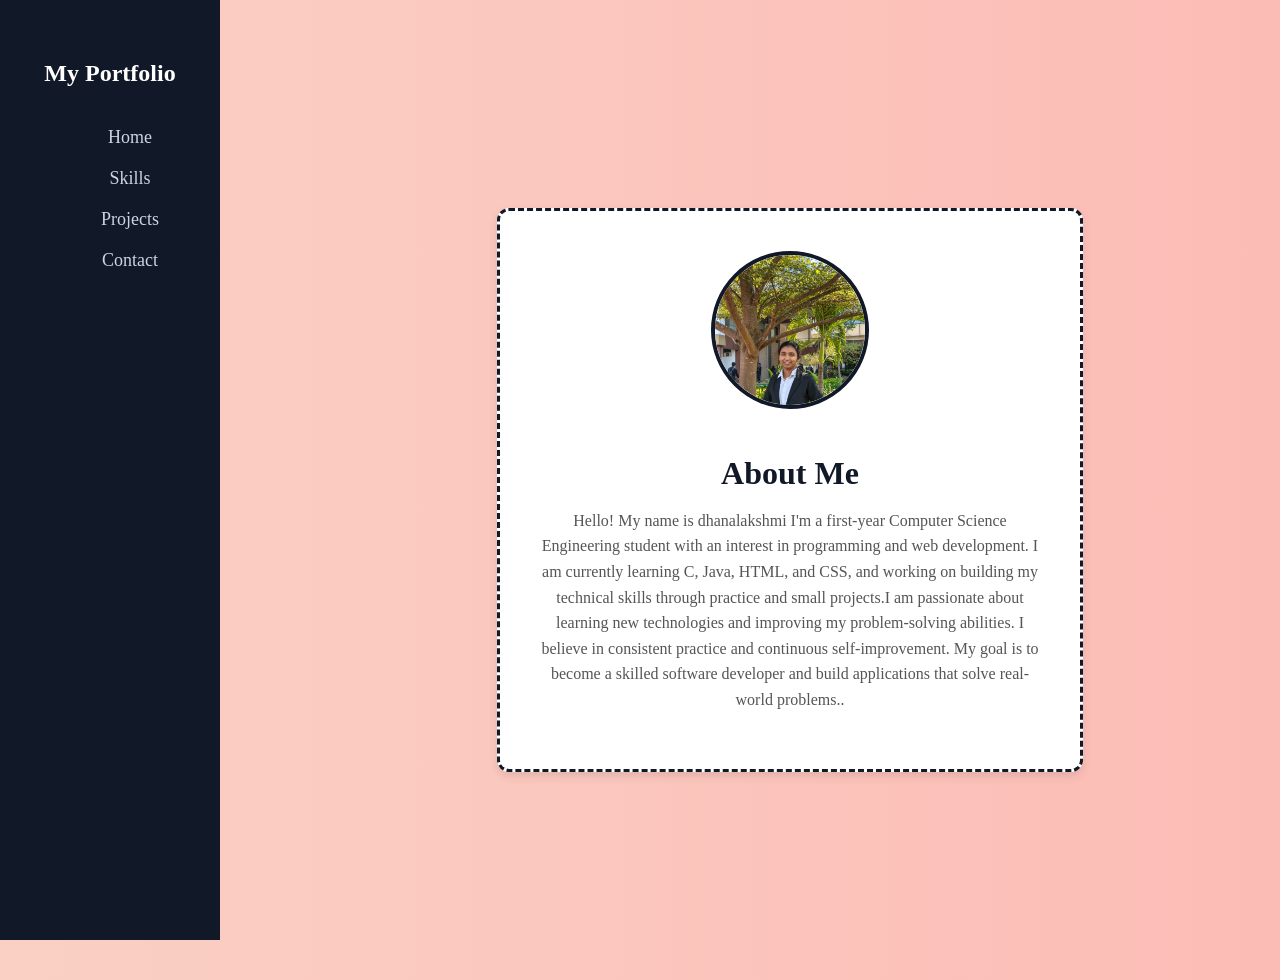
<file: index.html>
<!DOCTYPE html>
<html>
<head>
  <meta charset="UTF-8">
  <title>Portfolio</title>

  <!-- LINK CSS FILE -->
  <link rel="stylesheet" href="design.css">
</head>
<body>

  <!-- ========= LEFT NAVBAR ========= -->
  <nav>
    <h2>My Portfolio</h2>
    <ul>
      <li><a href="pindex1.html">Home</a></li>
      <li><a href="skills.html">Skills</a></li>
      <li><a href="project.html">Projects</a></li>
      <li><a href="contact.html">Contact</a></li>
      
    </ul>
  </nav>
 <div class="main">

    <div class="about-box">

      <!-- PROFILE PIC -->
      <img src="WhatsApp Image 2026-03-12 at 10.09.57.jpeg" alt="Profile Picture">

      <!-- ABOUT TEXT -->
      <h1>About Me</h1>

      <p>

Hello! My name is dhanalakshmi  I'm a first-year Computer Science Engineering student with 
an interest in programming and web development. I am currently learning C, Java, HTML, and CSS, 
and working on building my technical skills through practice and small projects.I am passionate about
 learning new technologies and improving my problem-solving abilities. I believe in consistent practice and 
 continuous self-improvement. My goal is to become a 
skilled software developer and build applications that solve real-world problems..
      </p>

    </div>

  </div>
</body>
</html
</file>
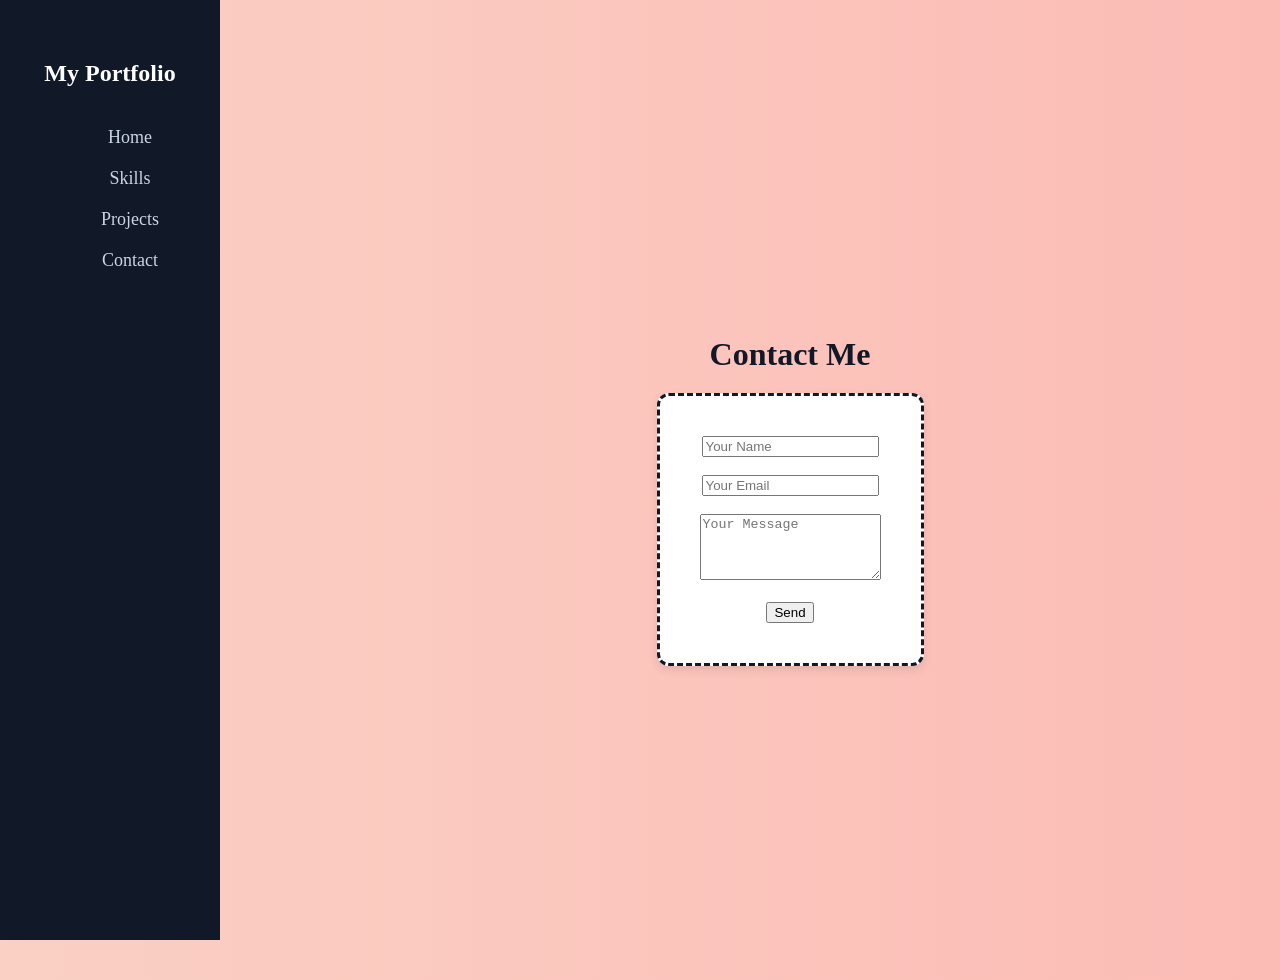
<file: contact.html>
<!DOCTYPE html>
<html lang="en">
<head>
  <meta charset="UTF-8">
  <title>Contact</title>

  <!-- LINK CSS -->
  <link rel="stylesheet" href="design.css">
</head>
<body>

  <!-- LEFT NAVBAR -->
  <nav>
    <h2>My Portfolio</h2>
    <ul>
      <li><a href="index.html">Home</a></li>
      <li><a href="skills.html">Skills</a></li>
      <li><a href="projects.html">Projects</a></li>
      <li><a href="contact.html">Contact</a></li>
    </ul>
  </nav>

  <!-- CENTER CONTENT -->
  <div class="main">

    <!-- HEADING IN MIDDLE -->
    <h1 class="contact-heading">Contact Me</h1>

    <!-- CONTACT BOX -->
    <div class="about-box">

      <form>
        <input type="text" placeholder="Your Name"><br><br>
        <input type="email" placeholder="Your Email"><br><br>
        <textarea rows="4" placeholder="Your Message"></textarea><br><br>
        <button type="submit">Send</button>
      </form>

    </div>

  </div>

</body>
</html
</file>
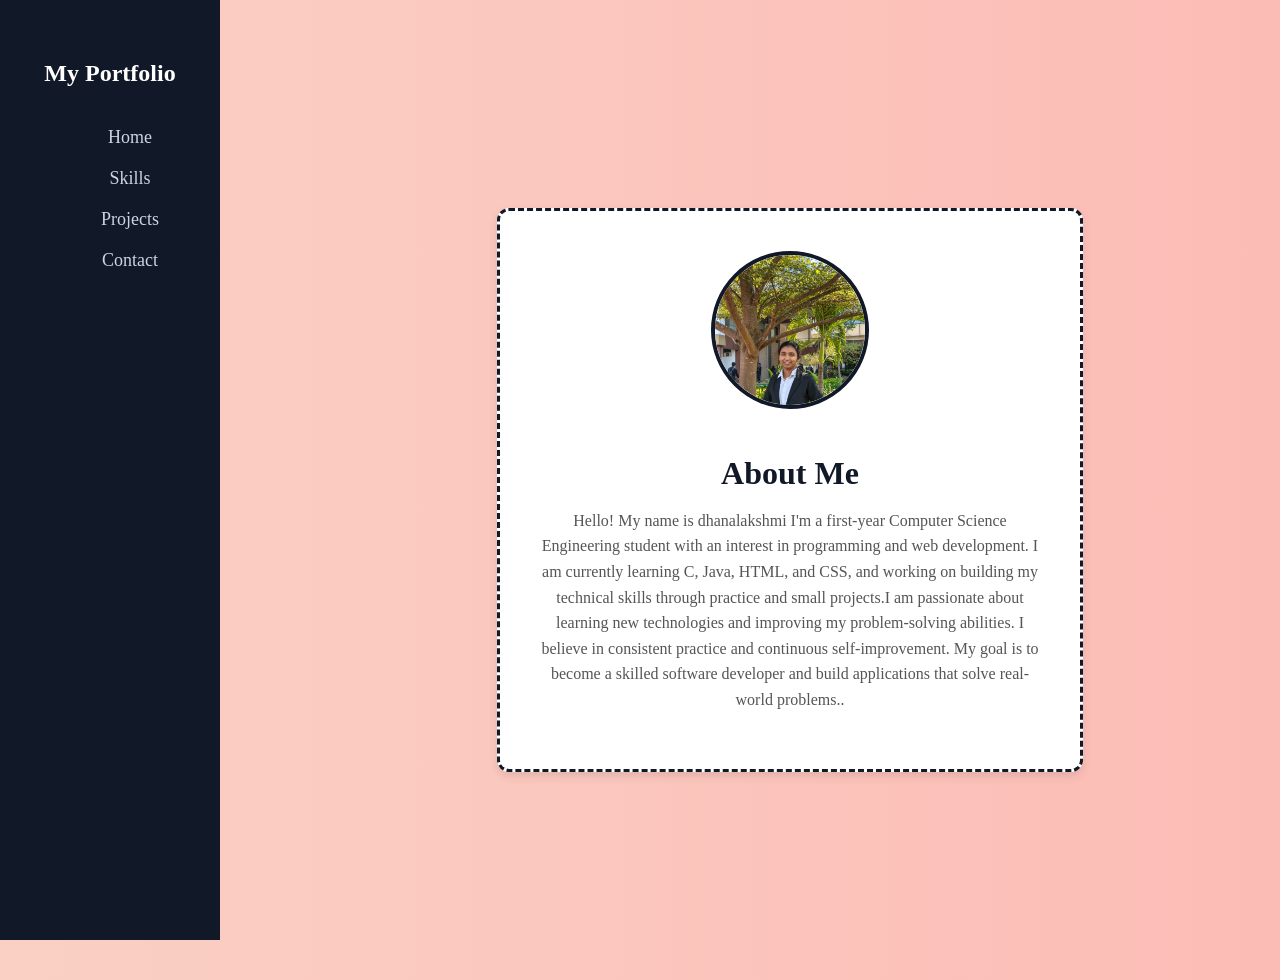
<file: pindex1.html>
<!DOCTYPE html>
<html>
<head>
  <meta charset="UTF-8">
  <title>Portfolio</title>

  <!-- LINK CSS FILE -->
  <link rel="stylesheet" href="design.css">
</head>
<body>

  <!-- ========= LEFT NAVBAR ========= -->
  <nav>
    <h2>My Portfolio</h2>
    <ul>
      <li><a href="pindex1.html">Home</a></li>
      <li><a href="skills.html">Skills</a></li>
      <li><a href="project.html">Projects</a></li>
      <li><a href="contact.html">Contact</a></li>
      
    </ul>
  </nav>
 <div class="main">

    <div class="about-box">

      <!-- PROFILE PIC -->
      <img src="WhatsApp Image 2026-03-12 at 10.09.57.jpeg" alt="Profile Picture">

      <!-- ABOUT TEXT -->
      <h1>About Me</h1>

      <p>

Hello! My name is dhanalakshmi  I'm a first-year Computer Science Engineering student with 
an interest in programming and web development. I am currently learning C, Java, HTML, and CSS, 
and working on building my technical skills through practice and small projects.I am passionate about
 learning new technologies and improving my problem-solving abilities. I believe in consistent practice and 
 continuous self-improvement. My goal is to become a 
skilled software developer and build applications that solve real-world problems..
      </p>

    </div>

  </div>
</body>
</html
</file>
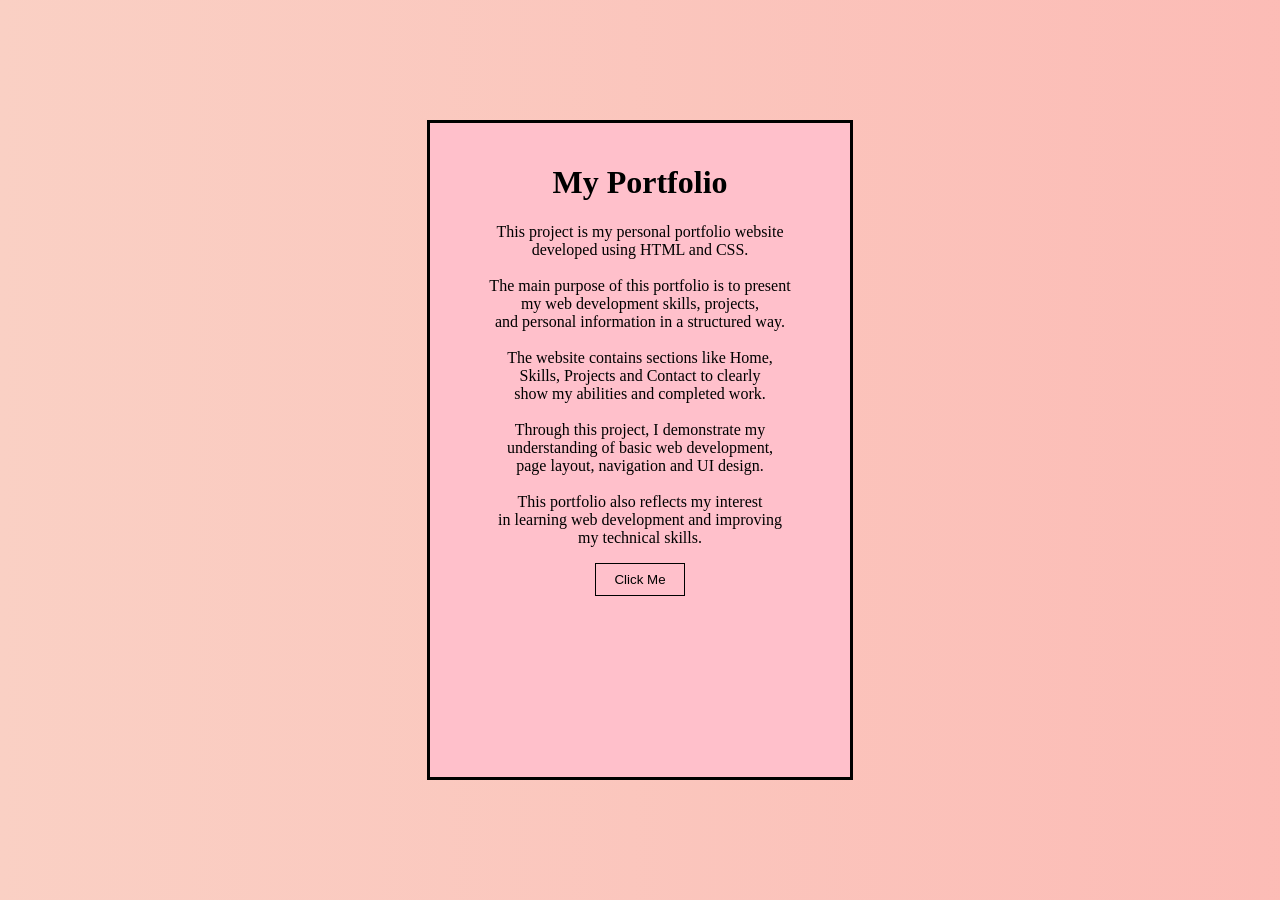
<file: portfolio-desc.html>
<!DOCTYPE html>
<html>
<head>
<title>My Portfolio</title>
<link rel="stylesheet" href="design.css">
</head>

<body>

<div class="desc">

<h1>My Portfolio</h1>

<p>
<p>
This project is my personal portfolio website<br>
developed using HTML and CSS.<br><br>

The main purpose of this portfolio is to present<br>
my web development skills, projects,<br>
and personal information in a structured way.<br><br>

The website contains sections like Home,<br>
Skills, Projects and Contact to clearly<br>
show my abilities and completed work.<br><br>

Through this project, I demonstrate my<br>
understanding of basic web development,<br>
page layout, navigation and UI design.<br><br>

This portfolio also reflects my interest<br>
in learning web development and improving<br>
my technical skills.
</p>
</p>
<a href="index.html">
<button class="main-btn">Click Me</button>
</a>
</div>

</body>

</html>
</file>
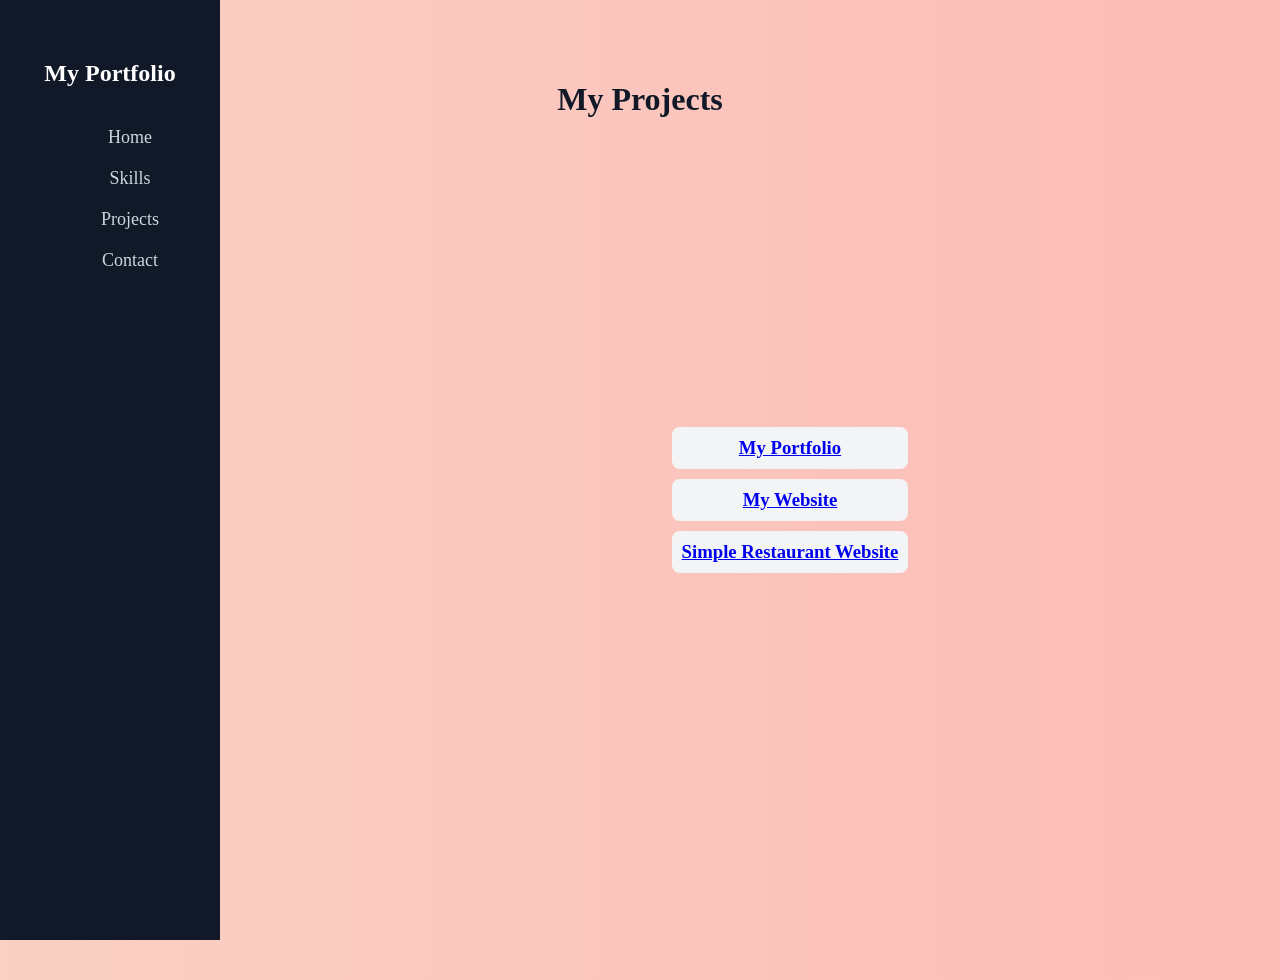
<file: project.html>
<html lang="en">
<head>
  <meta charset="UTF-8">
  <title>Projects</title>

  <!-- LINK CSS -->
  <link rel="stylesheet" href="design.css">
</head>
<body>

  <!-- LEFT NAVBAR -->
  <nav>
    <h2>My Portfolio</h2>
    <ul>
      <li><a href="index.html">Home</a></li>
      <li><a href="skills.html">Skills</a></li>
      <li><a href="project.html">Projects</a></li>
      <li><a href="contact.html">Contact</a></li>
    </ul>
  </nav>

  <!-- HEADING OUTSIDE BOX -->
  <h1 class="projects-heading">My Projects</h1>

  <!-- CENTER BOX -->
  <div class="main">
     <div class="projects-list">
  <h3><a href="portfolio-desc.html"> My Portfolio</a></h3>
  <h3><a href="web-desc.html">My Website</a></h3>
  <h3><a href="restaurant-desc.html">Simple Restaurant Website</a></h3>
</div>
      </div>

</body>
</file>
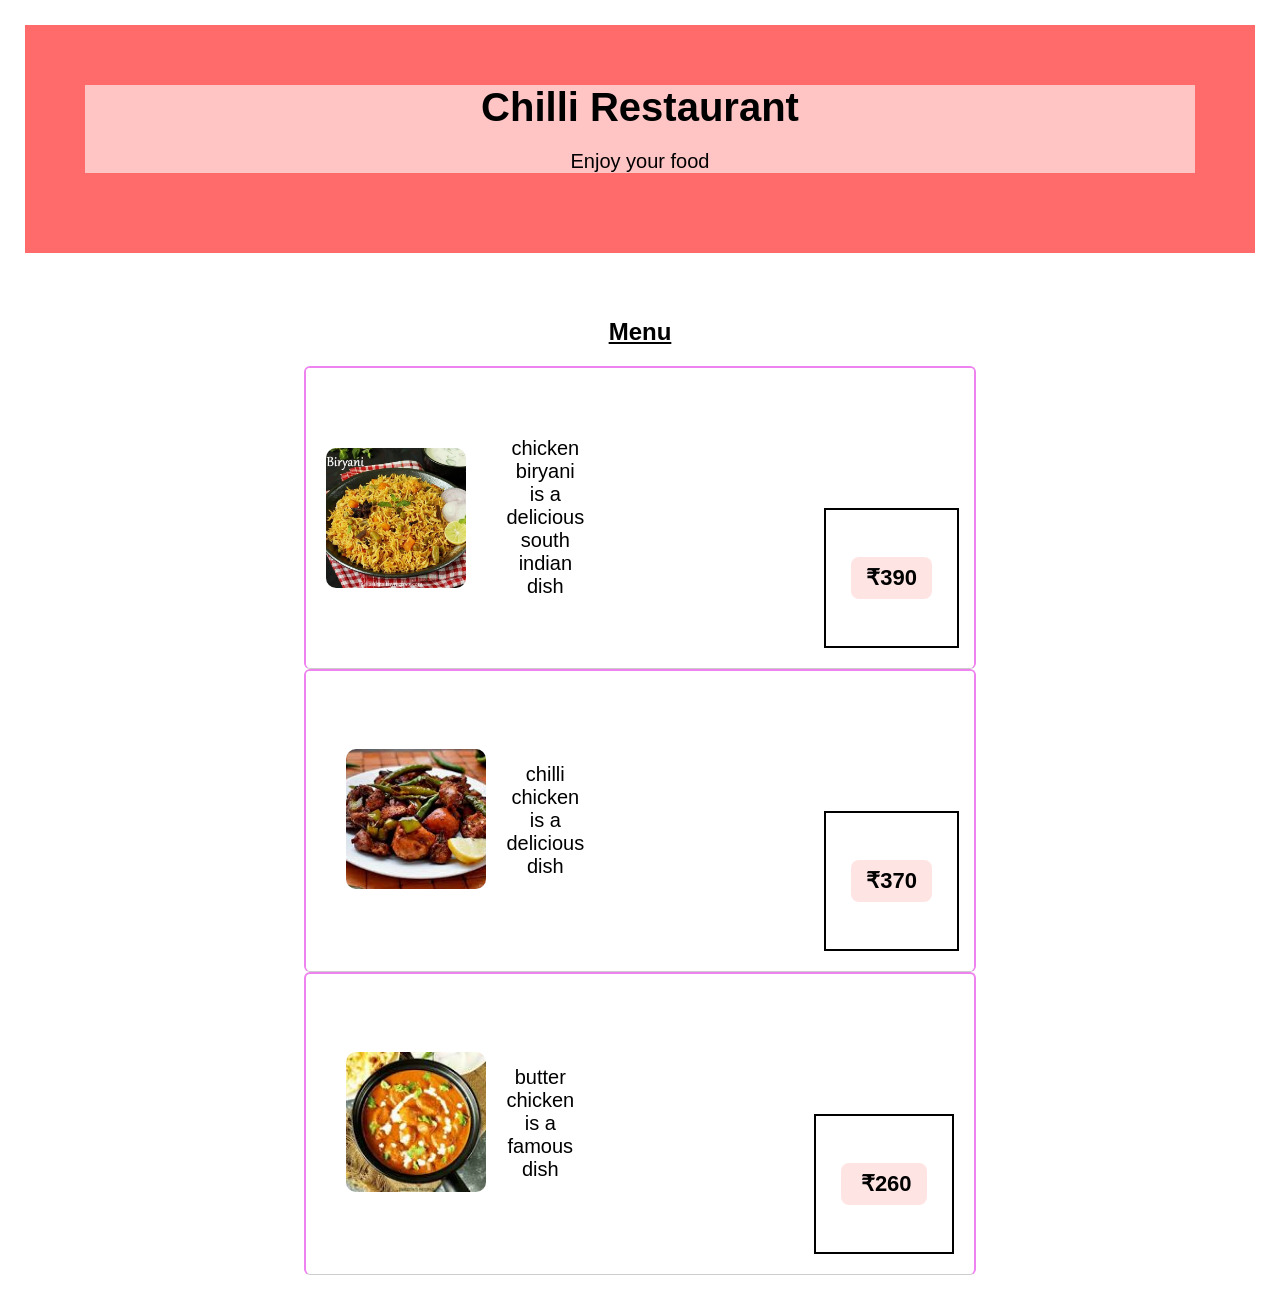
<file: restaindex.html>
<!DOCTYPE html>
<html>
    <head>
        <link rel="stylesheet" href="restaur.css">
        <title>My Restaurant</title>
    </head>
    <body>
        <div id="header">
            <div class="overlay">
            <h1 style="color: black;">Chilli Restaurant</h1>
            <p style="color: black;">Enjoy your food</p></div>
             </div>
             <div class="section">
                <h2 style="text-align:center;" ><u>Menu</u></h2>
             <div class="content section">
                        <img src="veg-biryani-recipe-680x510.jpg"alt= chicken biryani>
            <div class="left">
                </div>
                 <div class="left">
                    <p style="text-align: center;">chicken biryani is a delicious south indian dish</p>
                </div>
                 <div class="right box">
                    <p style="text-align: right;">&#8377;390</p>
                </div>
                <div style="clear: both;"></div>
                </div>
                <div class="content section">
                <div class="left">
                    <img src="images.jpg"alt= veg biryani>
                </div>
                 <div class="left">
                    <p style="text-align: center;">chilli chicken is a delicious dish</p>
                </div>
                 <div class="right box">
                    <p style="text-align: right;">&#8377;370</p>
                </div>
                <div style="clear: both;"></div>
                </div>
                <div class="content section">
                <div class="left">
                    <img src="download.jpg"alt=veg biryani>
                </div>
                 <div class="left">
                    <p style="text-align: center;">butter chicken is a famous dish</p>
                </div>
                 <div class="right box">
                    <p style="text-align: right;">&#8377;260</p>
                </div>
                <div style="clear: both;"></div>
                </div>
             </div>
    </body>
</html>
</file>
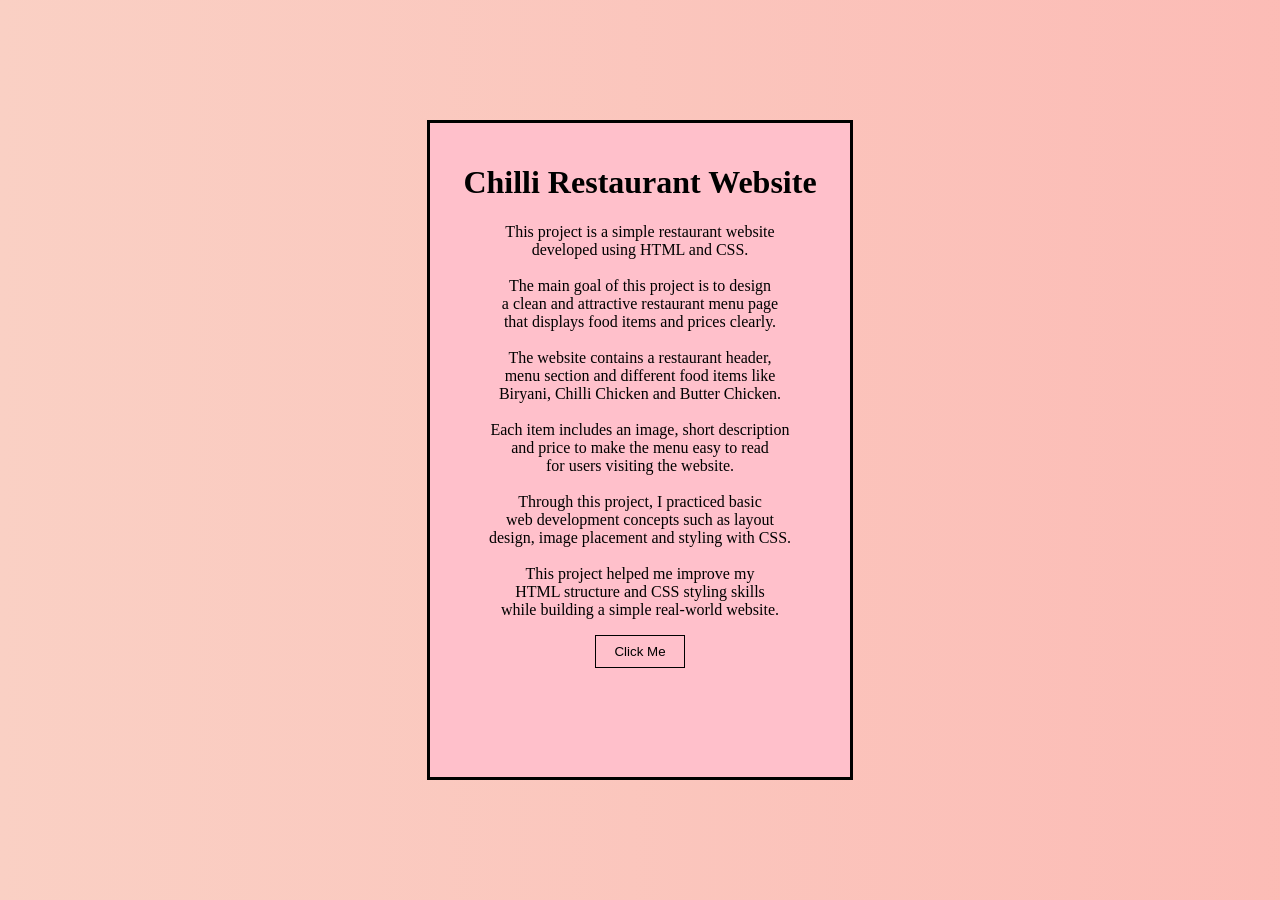
<file: restaurant-desc.html>
<!DOCTYPE html>
<html>
<head>
<title>Restaurant Website</title>
<link rel="stylesheet" href="design.css">
</head>

<body>

<div class="desc">

<h1>Chilli Restaurant Website</h1>

<p>
This project is a simple restaurant website<br>
developed using HTML and CSS.<br><br>

The main goal of this project is to design<br>
a clean and attractive restaurant menu page<br>
that displays food items and prices clearly.<br><br>

The website contains a restaurant header,<br>
menu section and different food items like<br>
Biryani, Chilli Chicken and Butter Chicken.<br><br>

Each item includes an image, short description<br>
and price to make the menu easy to read<br>
for users visiting the website.<br><br>

Through this project, I practiced basic<br>
web development concepts such as layout<br>
design, image placement and styling with CSS.<br><br>

This project helped me improve my<br>
HTML structure and CSS styling skills<br>
while building a simple real-world website.
</p>

<a href="restaindex.html">
<button class="main-btn">Click Me</button>
</a>

</div>

</body>

</html>
</file>
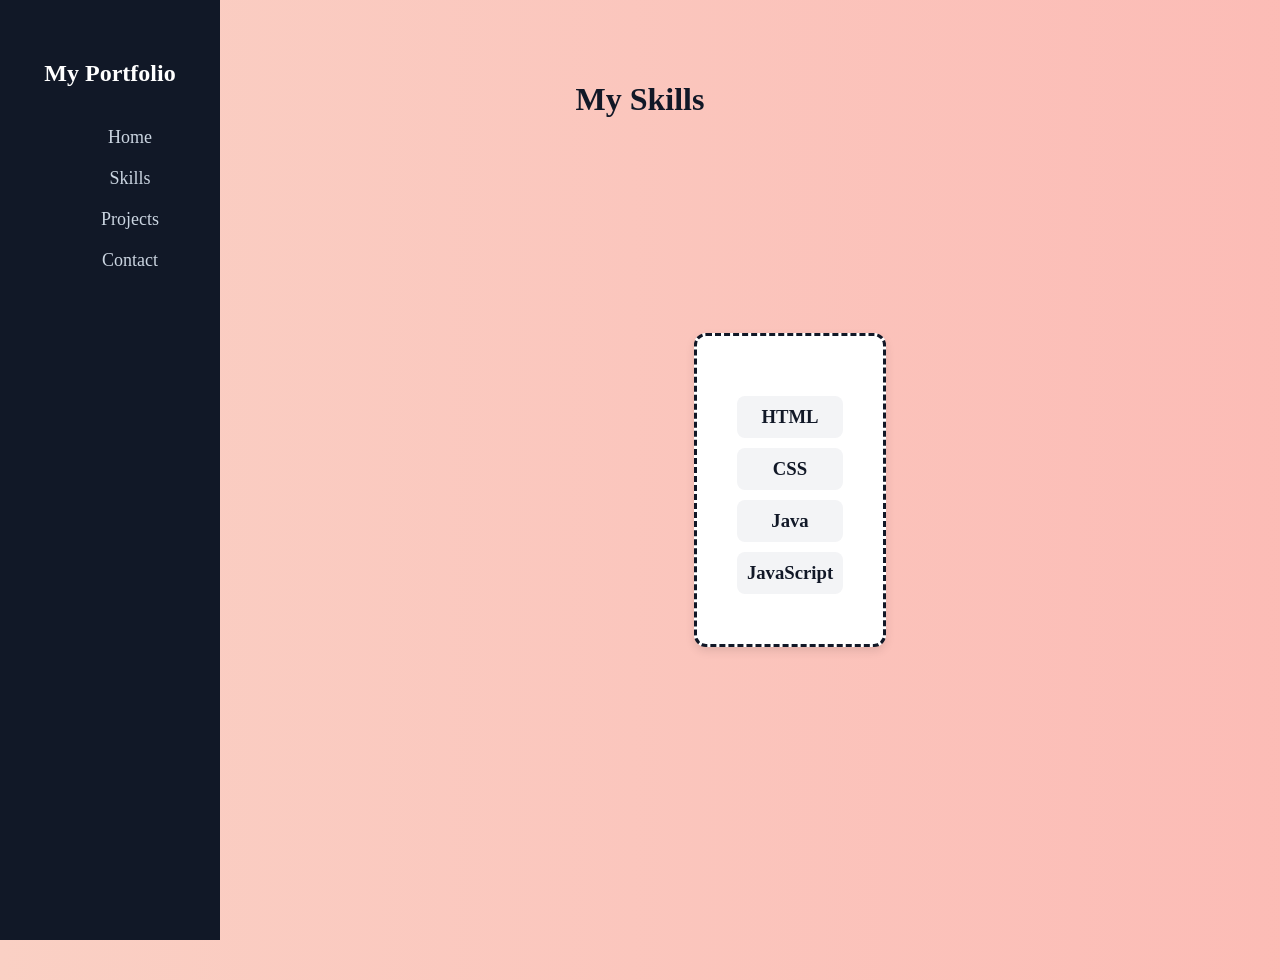
<file: skills.html>
<!DOCTYPE html>
<html lang="en">
<head>
  <meta charset="UTF-8">
  <title>Skills</title>

  <!-- LINK SAME CSS -->
  <link rel="stylesheet" href="design.css">
</head>
<body>

  <!-- LEFT NAVBAR -->
  <nav>
    <h2>My Portfolio</h2>
    <ul>
      <li><a href="index.html">Home</a></li>
      <li><a href="skills.html">Skills</a></li>
      <li><a href="project.html">Projects</a></li>
      <li><a href="contact.html">Contact</a></li>
    </ul>
  </nav>

  <!-- HEADING OUTSIDE BOX -->
  <h1 class="skills-heading">My Skills</h1>

  <!-- CENTER BOX -->
  <div class="main">

    <div class="about-box">

      <div class="skills-list">
        <h3>HTML</h3>
        <h3>CSS</h3>
        <h3>Java</h3>
        <h3>JavaScript</h3>
      </div>

    </div>

  </div>

</body>
</html>
</file>
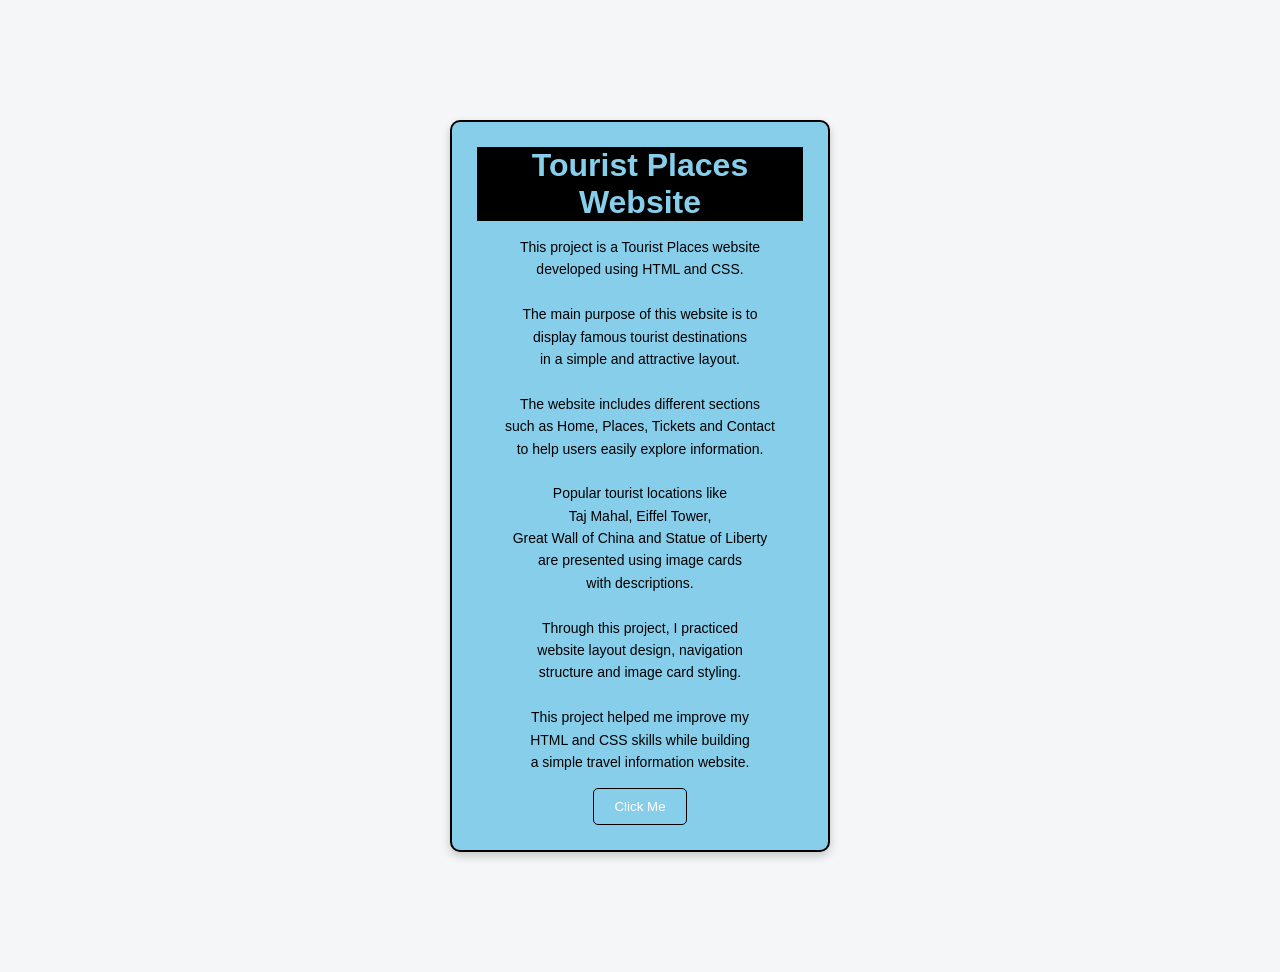
<file: web-desc.html>
<!DOCTYPE html>
<html>
<head>
<title>Tourist Website Project</title>
<link rel="stylesheet" href="wdesign.css">
</head>

<body>

<div class="desc">

<h1>Tourist Places Website</h1>

<p>
This project is a Tourist Places website<br>
developed using HTML and CSS.<br><br>

The main purpose of this website is to<br>
display famous tourist destinations<br>
in a simple and attractive layout.<br><br>

The website includes different sections<br>
such as Home, Places, Tickets and Contact<br>
to help users easily explore information.<br><br>

Popular tourist locations like<br>
Taj Mahal, Eiffel Tower,<br>
Great Wall of China and Statue of Liberty<br>
are presented using image cards<br>
with descriptions.<br><br>

Through this project, I practiced<br>
website layout design, navigation<br>
structure and image card styling.<br><br>

This project helped me improve my<br>
HTML and CSS skills while building<br>
a simple travel information website.
</p>

<a href="windex.html">
<button class="main-btn">Click Me</button>
</a>

</div>

</body>
</html>
</file>
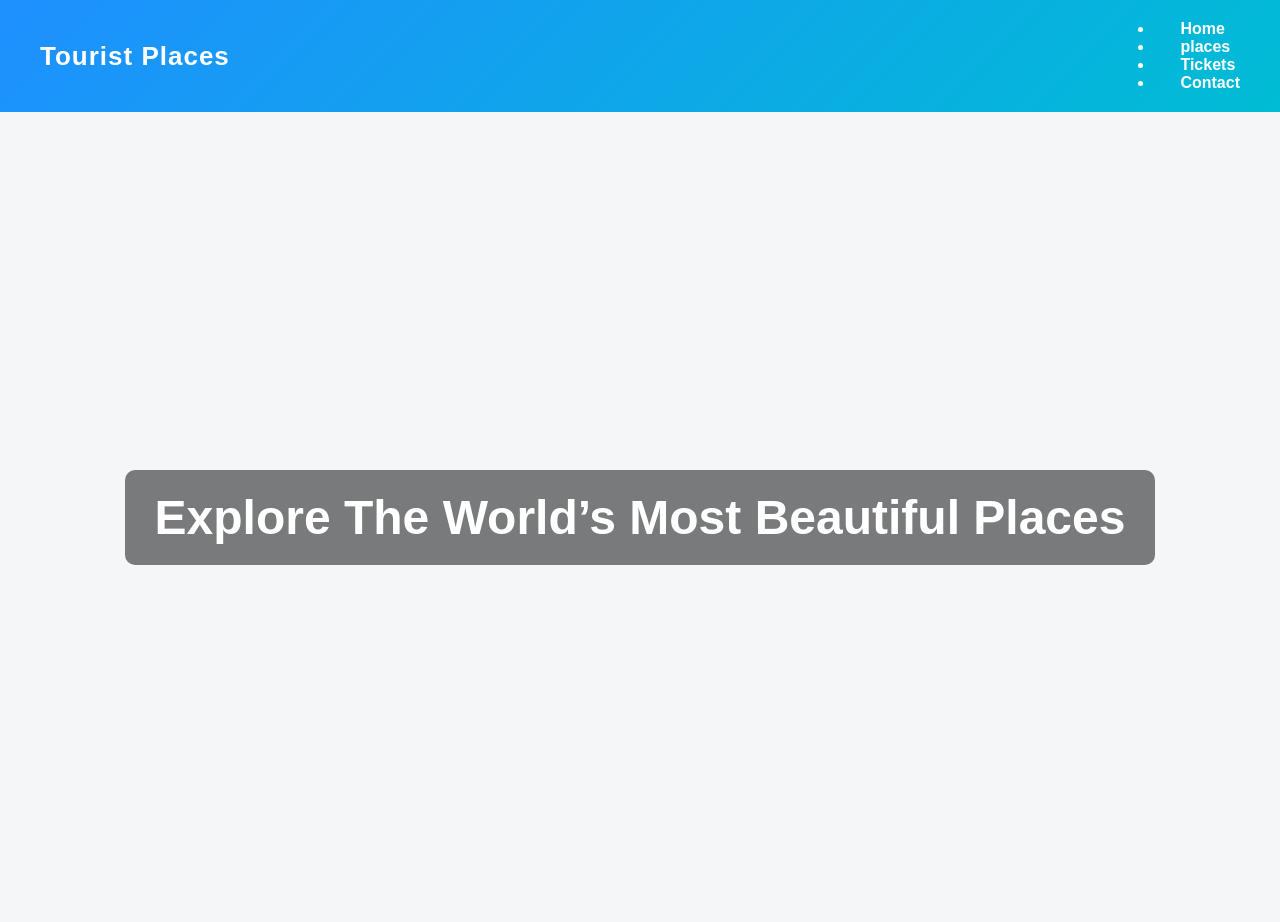
<file: windex.html>
<!DOCTYPE html>
<html>
<head>
  <meta charset="UTF-8">
  <title>My Website</title>

  <!-- LINK CSS FILE -->
  <link rel="stylesheet" href="wdesign.css">
  
</head>
<body>

  <!-- ========= LEFT NAVBAR ========= -->
  
 
  <!-- Header -->
  <header>
    <h1>Tourist Places</h1>
    <nav>
      <li><a href="windex.html">Home</a></li>
      <li><a href="wplaces.html">places</a></li>
      <li><a href="wtickets.html">Tickets</a></li>
      <li><a href="wcontact.html">Contact</a></li>
      
    </nav>
  </header>

  <!-- Hero Section -->
  <section class="hero" id="home">
    <h2>Explore The World’s Most Beautiful Places</h2>
  </section>
</body>
</html>
</header>
</file>
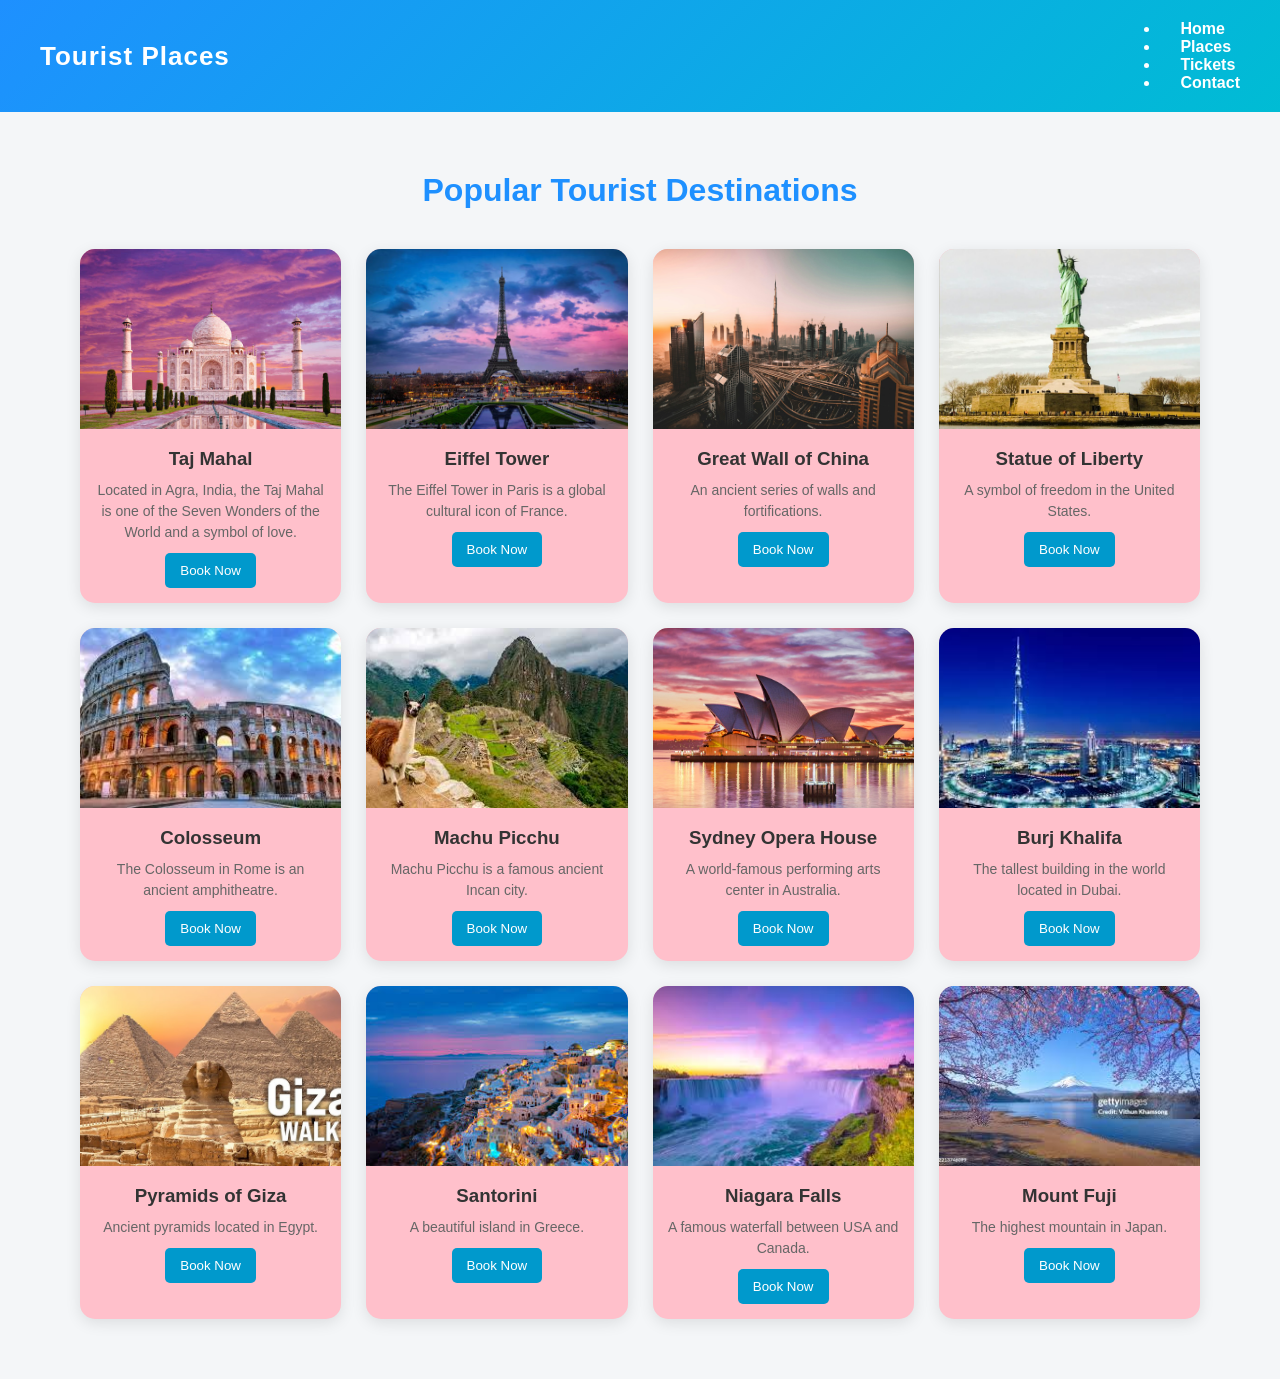
<file: wplaces.html>
<!DOCTYPE html>
<html>
<head>
<meta charset="UTF-8">
<title>Tourist Places</title>
<link rel="stylesheet" href="wdesign.css">
</head>

<body>

<header>
<h1>Tourist Places</h1>
<nav>
<ul>
<li><a href="windex.html">Home</a></li>
<li><a href="wplaces.html">Places</a></li>
<li><a href="wtickets.html">Tickets</a></li>
<li><a href="wcontact.html">Contact</a></li>
</ul>
</nav>
</header>

<section class="section" id="places">

<h2>Popular Tourist Destinations</h2>

<div class="cards">

<!-- Taj Mahal -->
<div class="card">
<img src="tajmahal.jpg" alt="Taj Mahal">
<div class="card-content">
<h3>Taj Mahal</h3>
<p>Located in Agra, India, the Taj Mahal is one of the Seven Wonders of the World and a symbol of love.</p>
<button onclick="bookPlace('Taj Mahal')">Book Now</button>
</div>
</div>

<!-- Eiffel Tower -->
<div class="card">
<img src="istockphoto-2119799972-612x612.jpg" alt="Eiffel Tower">
<div class="card-content">
<h3>Eiffel Tower</h3>
<p>The Eiffel Tower in Paris is a global cultural icon of France.</p>
<button onclick="bookPlace('Eiffel Tower')">Book Now</button>
</div>
</div>

<!-- Great Wall -->
<div class="card">
<img src="photo-1512453979798-5ea266f8880c.jpg" alt="Great Wall">
<div class="card-content">
<h3>Great Wall of China</h3>
<p>An ancient series of walls and fortifications.</p>
<button onclick="bookPlace('Great Wall of China')">Book Now</button>
</div>
</div>

<!-- Statue of Liberty -->
<div class="card">
<img src="pexels-photo-5658242.jpeg" alt="Statue of Liberty">
<div class="card-content">
<h3>Statue of Liberty</h3>
<p>A symbol of freedom in the United States.</p>
<button onclick="bookPlace('Statue of Liberty')">Book Now</button>
</div>
</div>

<!-- Colosseum -->
<div class="card">
<img src="download (1).jpg" alt="Colosseum">
<div class="card-content">
<h3>Colosseum</h3>
<p>The Colosseum in Rome is an ancient amphitheatre.</p>
<button onclick="bookPlace('Colosseum')">Book Now</button>
</div>
</div>

<!-- Machu Picchu -->
<div class="card">
<img src="download (2).jpg" alt="Machu Picchu">
<div class="card-content">
<h3>Machu Picchu</h3>
<p>Machu Picchu is a famous ancient Incan city.</p>
<button onclick="bookPlace('Machu Picchu')">Book Now</button>
</div>
</div>

<!-- Sydney Opera House -->
<div class="card">
<img src="d85280d5-3c4f-4f54-bd7a-6fc5cc68597f-10732-sydney-sydney-and-bondi-tour-with-sydney-opera-house-tour-01.jpg" alt="Sydney Opera House">
<div class="card-content">
<h3>Sydney Opera House</h3>
<p>A world-famous performing arts center in Australia.</p>
<button onclick="bookPlace('Sydney Opera House')">Book Now</button>
</div>
</div>

<!-- Burj Khalifa -->
<div class="card">
<img src="download (3).jpg" alt="Burj Khalifa">
<div class="card-content">
<h3>Burj Khalifa</h3>
<p>The tallest building in the world located in Dubai.</p>
<button onclick="bookPlace('Burj Khalifa')">Book Now</button>
</div>
</div>

<!-- Pyramids of Giza -->
<div class="card">
<img src="hq720.jpg" alt="Pyramids of Giza">
<div class="card-content">
<h3>Pyramids of Giza</h3>
<p>Ancient pyramids located in Egypt.</p>
<button onclick="bookPlace('Pyramids of Giza')">Book Now</button>
</div>
</div>

<!-- Santorini -->
<div class="card">
<img src="download (4).jpg" alt="Santorini">
<div class="card-content">
<h3>Santorini</h3>
<p>A beautiful island in Greece.</p>
<button onclick="bookPlace('Santorini')">Book Now</button>
</div>
</div>

<!-- Niagara Falls -->
<div class="card">
<img src="download (6).jpg" alt="Niagara Falls">
<div class="card-content">
<h3>Niagara Falls</h3>
<p>A famous waterfall between USA and Canada.</p>
<button onclick="bookPlace('Niagara Falls')">Book Now</button>
</div>
</div>

<!-- Mount Fuji -->
<div class="card">
<img src="download (5).jpg" alt="Mount Fuji">
<div class="card-content">
<h3>Mount Fuji</h3>
<p>The highest mountain in Japan.</p>
<button onclick="bookPlace('Mount Fuji')">Book Now</button>
</div>
</div>

</div>
</section>

<script>
function bookPlace(place){
alert(place + " added for booking!");
localStorage.setItem("selectedPlace", place);
window.location.href = "wtickets.html";
}
</script>

</body>
</html>
</file>
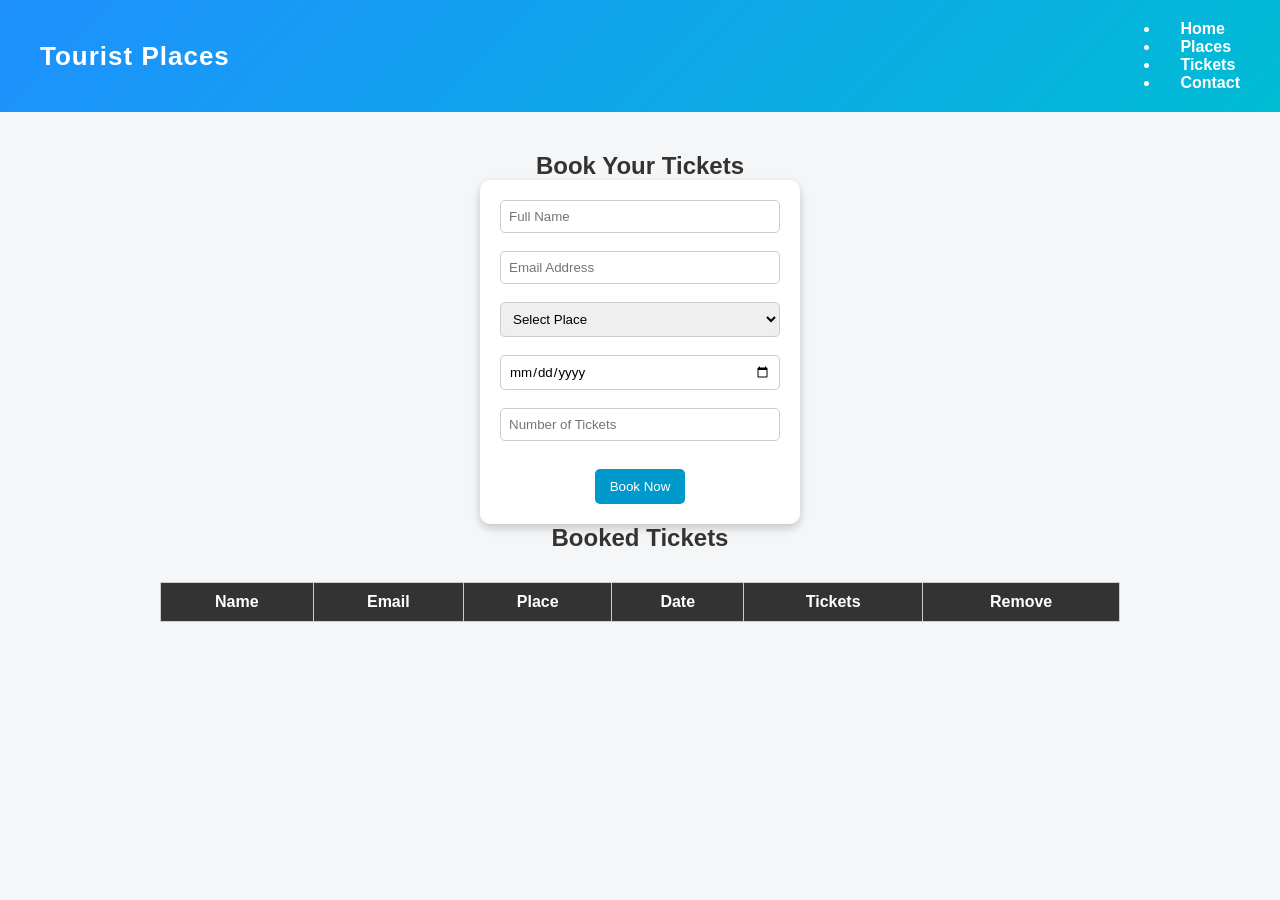
<file: wtickets.html>
<!DOCTYPE html>
<html>
<head>
<meta charset="UTF-8">
<title>Book Tickets</title>
<link rel="stylesheet" href="wdesign.css">
</head>

<body>

<header>
<h1>Tourist Places</h1>
<nav>
<ul>
<li><a href="windex.html">Home</a></li>
<li><a href="wplaces.html">Places</a></li>
<li><a href="wtickets.html">Tickets</a></li>
<li><a href="wcontact.html">Contact</a></li>

</ul>
</nav>
</header>

<section class="ticket-section">

<h2>Book Your Tickets</h2>

<div class="ticket-box">

<form id="ticketForm">

<input type="text" id="name" placeholder="Full Name" required><br><br>

<input type="email" id="email" placeholder="Email Address" required><br><br>

<select id="place" required>
<option value="">Select Place</option>
<option>Taj Mahal</option>
<option>Eiffel Tower</option>
<option>Great Wall of China</option>
<option>Statue of Liberty</option>
</select><br><br>

<input type="date" id="date" required><br><br>

<input type="number" id="count" placeholder="Number of Tickets" required><br><br>

<button type="submit">Book Now</button>

</form>

</div>

<h2>Booked Tickets</h2>

<table>
<thead>
<tr>
<th>Name</th>
<th>Email</th>
<th>Place</th>
<th>Date</th>
<th>Tickets</th>
<th>Remove</th>
</tr>
</thead>

<tbody id="ticketList"></tbody>

</table>

</section>

<script>

let tickets = JSON.parse(localStorage.getItem("tickets")) || [];

function showTickets(){

let list = document.getElementById("ticketList");
list.innerHTML="";

tickets.forEach((t,index)=>{

list.innerHTML += `
<tr>
<td>${t.name}</td>
<td>${t.email}</td>
<td>${t.place}</td>
<td>${t.date}</td>
<td>${t.count}</td>
<td><button onclick="deleteTicket(${index})">Delete</button></td>
</tr>
`;

});

}

document.getElementById("ticketForm").addEventListener("submit",function(e){

e.preventDefault();

let ticket={
name:document.getElementById("name").value,
email:document.getElementById("email").value,
place:document.getElementById("place").value,
date:document.getElementById("date").value,
count:document.getElementById("count").value
};

tickets.push(ticket);

localStorage.setItem("tickets",JSON.stringify(tickets));

showTickets();

this.reset();

});

function deleteTicket(index){

tickets.splice(index,1);

localStorage.setItem("tickets",JSON.stringify(tickets));

showTickets();

}

showTickets();

</script>

</body>
</html>
</file>
<file: design.css>
body {
    display: grid;
    height: 100vh;
    background: #f3f4f6;
 }
 /* ================= NAVBAR LEFT ================= */
   nav { 
    width: 220px;
     background: #111827;
      color: white;
       height: 100vh; 
       position: fixed;
        padding-top: 40px; 
    }
    nav h2 {
 text-align: center;
margin-bottom: 40px;
}
nav ul {  
list-style: none; 
text-align: center;
}
nav ul li {
margin: 20px 0;
 }
 nav ul li a {
 text-decoration: none;
color: #cbd5e1;
font-size: 18px;
 transition: 0.3s;
}
 nav ul li a:hover {
 color: white; 
                    }
                    /*  MAIN CENTER  */
.main {
margin-left: 220px;
width: calc(100% - 220px); 
display: flex;
justify-content: center;
align-items: center;
text-align: center;
 padding: 40px;
        }
                /* ABOUT BOX */ 
     .about-box {
 background: white;
padding: 40px;
     border-radius: 12px;
 box-shadow: 0 4px 10px rgba(0,0,0,0.1);
 max-width: 500px;
             }
 .about-box img {
   width: 150px;
  height: 150px;
  border-radius: 50%;
      object-fit: cover;
margin-bottom: 20px;
 border: 4px solid #111827;
    }
   .about-box h1 { 
       margin-bottom: 15px;
    color: #111827;
     } 
      .about-box p {
          color: #555;
           line-height: 1.6;
           }
/*skills*/ 
.skills-heading {
position: absolute; 
top: 60px; left: 50%; 
transform: translateX(-50%);
font-size: 32px;
color: #111827;
}
/* SKILLS LIST */
.skills-list {
margin-top: 20px;
text-align: center;
} 
.skills-list h3 { 
background: #f3f4f6;
padding: 10px;
margin: 10px 0;
border-radius: 8px;
color: #111827; 
} 
/*project*/
.projects-heading {
position: absolute;
top: 60px;
left: 50%;
transform: translateX(-50%);
font-size: 32px; 
color: #111827; 
}    
/* PROJECTS LIST */
.projects-list {
margin-top: 20px;
text-align: center;
} 
.projects-list h3 {
background: #f3f4f6;
padding: 10px;
margin: 10px 0;
border-radius: 8px; 
color:pink;
} 
/* CONTACT HEADING CENTER */ /* CONTACT HEADING + BOX FULL CENTER */ 
.contact-heading {
text-align: center;
margin-bottom: 20px;
color: #111827;
}
/* CENTER CONTACT CONTENT VERTICALLY */
.main {
margin-left: 220px;
width: calc(100% - 220px);
height: 100vh;
display: flex;
flex-direction: column;
justify-content: center; 
/* vertical center */
align-items: center;
}
/* horizontal center */
.about-box { 
padding: 40px;
border-radius: 12px;
box-shadow: 0 4px 10px rgba(0,0,0,0.1);
                                                                            
}
                                                                            

/* color + thickness */
.about-box { 
border: 3px dashed #111827; 
}
body{
margin: 0;
padding: 0;
height: 100vh;
background: linear-gradient( 270deg, #74ebd5, #ACB6E5, #ff9a9e, #fad0c4 );
background-size: 800% 800%; 
animation: gradientMove 10s ease infinite;
}
@keyframes gradientMove{ 
0%{ background-position: 0% 50%; }
    50%{ background-position: 100% 50%; }
  100%{ background-position: 0% 50%; }
     }   
    
/* Description page box */
.desc{
  width:380px;              /* box width */
  padding:20px;             /* space inside box */
  border:3px solid black;   /* dark border box */
  background:pink;       /* white box */
  text-align:center;        /* center text */
  margin:120px auto;        /* center the box horizontally */
}

/* Button style (optional if already exists) */
.main-btn{
  padding:8px 18px;
  border:1px solid black;
  background:none;
  cursor:pointer;

}
</file>
<file: restaur.css>
#header
{
    background-image: url('xyz.jpg');
    background-size: cover;
    background-repeat: no-repeat;
    background-position: center;
    background-attachment: fixed;
    margin: 25px;
    padding: 25px;
    border: 10px blue ;
}
.overlay
{
    background-color: rgba(255, 255, 255, 0.6);/*white with transparency*/
    color: blue;
    padding: 0px;
    margin: 0px;
    text-align: center;
}
.section
{
    background-color: white;
    padding: 20px;
    margin-bottom: 35px;
    border-radius: 6px;
}
.content{
    border: 2px solid violet;
    margin: 5px;
    padding: 10px;
    overflow: auto;
}
.left{
    float: left;
    width: 30%;
}
.right{
    float:right;
    width: 30%;
    padding-right: 0px;
    margin-right: 0px;
}
p.box{
    margin-right: 0px;
    padding-right: 0px;
}
#footer {
    background-color:white;
}
/*des*/
body{
  font-family: Arial;
}

.box{
  border:2px solid black;
  padding:25px;
  width:320px;
  text-align:center;
  background-color:white;
  margin-left:240px;
  margin-top:120px;
}

.main-btn{
  padding:8px 18px;
  border:1px solid black;
  background:none;
  cursor:pointer;
}
body{
  font-family: Arial, sans-serif;
  margin:0;
}

/* HEADER */
#header{
  background:#ff6b6b;
  text-align:center;
  padding:60px;
}

#header h1{
  font-size:40px;
  margin:0;
}

#header p{
  font-size:20px;
}

/* MENU SECTION */
.section{
  width:70%;
  margin:auto;
}

/* EACH MENU ITEM */
.content{
  display:flex;
  align-items:center;
  justify-content:space-between;
  padding:20px;
  border-bottom:1px solid #ccc;
}

/* FOOD IMAGE */
.content img{
  width:140px;
  height:140px;
  object-fit:cover;
  border-radius:10px;
}

/* DESCRIPTION */
.left{
  flex:1;
  margin-left:20px;
}

.left p{
  font-size:20px;
}

/* PRICE BOX */
.right p{
  font-size:22px;
  font-weight:bold;
  background:#ffe4e4;
  padding:8px 15px;
  border-radius:8px;
}

/* Description page box */
.desc{
  width:380px;              /* box width */
  padding:20px;             /* space inside box */
  border:3px solid black;   /* dark border box */
  background:pink;       /* white box */
  text-align:center;        /* center text */
  margin:120px auto;        /* center the box horizontally */
}

/* Button style (optional if already exists) */
.main-btn{
  padding:8px 18px;
  border:1px solid black;
  background:none;
  cursor:pointer;

}
</file>
<file: wdesign.css>
/*index*/
*{
margin:0;
padding:0;
box-sizing:border-box;
font-family:Arial, Helvetica, sans-serif;
}

body{
background-color:#f4f6f8;
color:#333;
}

/* Header */
header{
background:linear-gradient(135deg,#1e90ff,#00bcd4);
color:white;
padding:20px 40px;
display:flex;
justify-content:space-between;
align-items:center;
position:sticky;
top:0;
}

header h1{
font-size:26px;
letter-spacing:1px;
}

nav a{
color:white;
text-decoration:none;
margin-left:20px;
font-weight:bold;
transition:0.3s;
}

nav a:hover{
color:#ffe082;
}

/* Hero Section */
.hero{
height:90vh;
background:url('https://images.unsplash.com/photo-1507525428034-b723cf961d3e') center/cover no-repeat;
display:flex;
align-items:center;
justify-content:center;
text-align:center;
color:white;
padding:20px;
}

.hero h2{
font-size:48px;
background:rgba(0,0,0,0.5);
padding:20px 30px;
border-radius:10px;
}

/* Section */
.section{
padding:60px 40px;
max-width:1200px;
margin:auto;
text-align:center;
}

.section h2{
margin-bottom:40px;
font-size:32px;
color:#1e90ff;
}

/* ===================== */
/* CARDS (PLACES PAGE) */
/* ===================== */

.cards{
display:grid;
grid-template-columns:repeat(4,1fr);
gap:25px;
}

.card{
background:pink;
border-radius:15px;
overflow:hidden;
box-shadow:0 4px 15px rgba(0,0,0,0.1);
transition:transform 0.3s;
}

.card:hover{
transform:translateY(-8px);
}

.card img{
width:100%;
height:180px;
object-fit:cover;
}

.card-content{
padding:15px;
}

.card-content h3{
margin-bottom:10px;
color:#333;
}

.card-content p{
font-size:14px;
line-height:1.5;
color:#666;
}

/* BUTTON */
button{
margin-top:10px;
padding:10px 15px;
border:none;
background:#0099cc;
color:white;
border-radius:5px;
cursor:pointer;
}

button:hover{
background:#0077a3;
}

/* ===================== */
/* TICKET PAGE */
/* ===================== */

.ticket-section{
padding:40px;
text-align:center;
}

.ticket-box{
background:white;
width:320px;
margin:auto;
padding:20px;
border-radius:10px;
box-shadow:0 4px 10px rgba(0,0,0,0.2);
}

input,select{
width:100%;
padding:8px;
border:1px solid #ccc;
border-radius:5px;
}

/* TABLE */

table{
margin:auto;
margin-top:30px;
border-collapse:collapse;
width:80%;
background:white;
}

table th{
background:#333;
color:white;
}

table th,table td{
padding:10px;
border:1px solid #ccc;
text-align:center;
}

table button{
background:red;
}

table button:hover{
background:darkred;
}

/* ===================== */
/* CONTACT PAGE */
/* ===================== */

.main{
display:flex;
flex-direction:column;
align-items:center;
justify-content:center;
height:80vh;
padding:20px;
}

.contact-heading{
text-align:center;
margin-bottom:25px;
color:#1e90ff;
font-size:36px;
letter-spacing:1px;
}

.about-box{
background:white;
padding:30px 40px;
border-radius:15px;
width:100%;
max-width:450px;
box-shadow:0 4px 15px rgba(0,0,0,0.1);
text-align:center;
}

.about-box input,
.about-box textarea{
width:100%;
padding:12px 15px;
border:1px solid #ccc;
border-radius:8px;
outline:none;
font-size:14px;
}

.about-box input:focus,
.about-box textarea:focus{
border-color:#1e90ff;
box-shadow:0 0 5px rgba(30,144,255,0.3);
}

.about-box button{
background:linear-gradient(135deg,#1e90ff,#00bcd4);
color:white;
border:none;
padding:12px 25px;
font-size:16px;
border-radius:25px;
cursor:pointer;
}

.about-box button:hover{
background:linear-gradient(135deg,#0d6efd,#0097a7);
transform:translateY(-2px);
}

/* ===================== */
/* FOOTER */
/* ===================== */

footer{
background:#1e90ff;
color:white;
text-align:center;
padding:20px;
margin-top:40px;
}

/* ===================== */
/* RESPONSIVE */
/* ===================== */

@media(max-width:992px){

.cards{
grid-template-columns:repeat(2,1fr);
}

}

@media(max-width:768px){

.hero h2{
font-size:32px;
}

header{
flex-direction:column;
gap:10px;
}

.cards{
grid-template-columns:1fr;
}

}
/* ===================== */
/* DESCRIPTION PAGE */
/* ===================== */

.desc{
width:380px;
padding:25px;
border:2px solid black;
background:skyblue;
text-align:center;
margin:120px auto;
border-radius:10px;
box-shadow:0 4px 10px rgba(0,0,0,0.2);
}

.desc h1{
margin-bottom:15px;
color:skyblue;
background-color:black;
}

.desc p{
font-size:14px;
line-height:1.6;
color:black;
}

.main-btn{
margin-top:15px;
padding:10px 20px;
border:1px solid black;
background:none;
cursor:pointer;
border-radius:5px;
transition:0.3s;
}

.main-btn:hover{
background:#1e90ff;
color:white;
}
</file>
